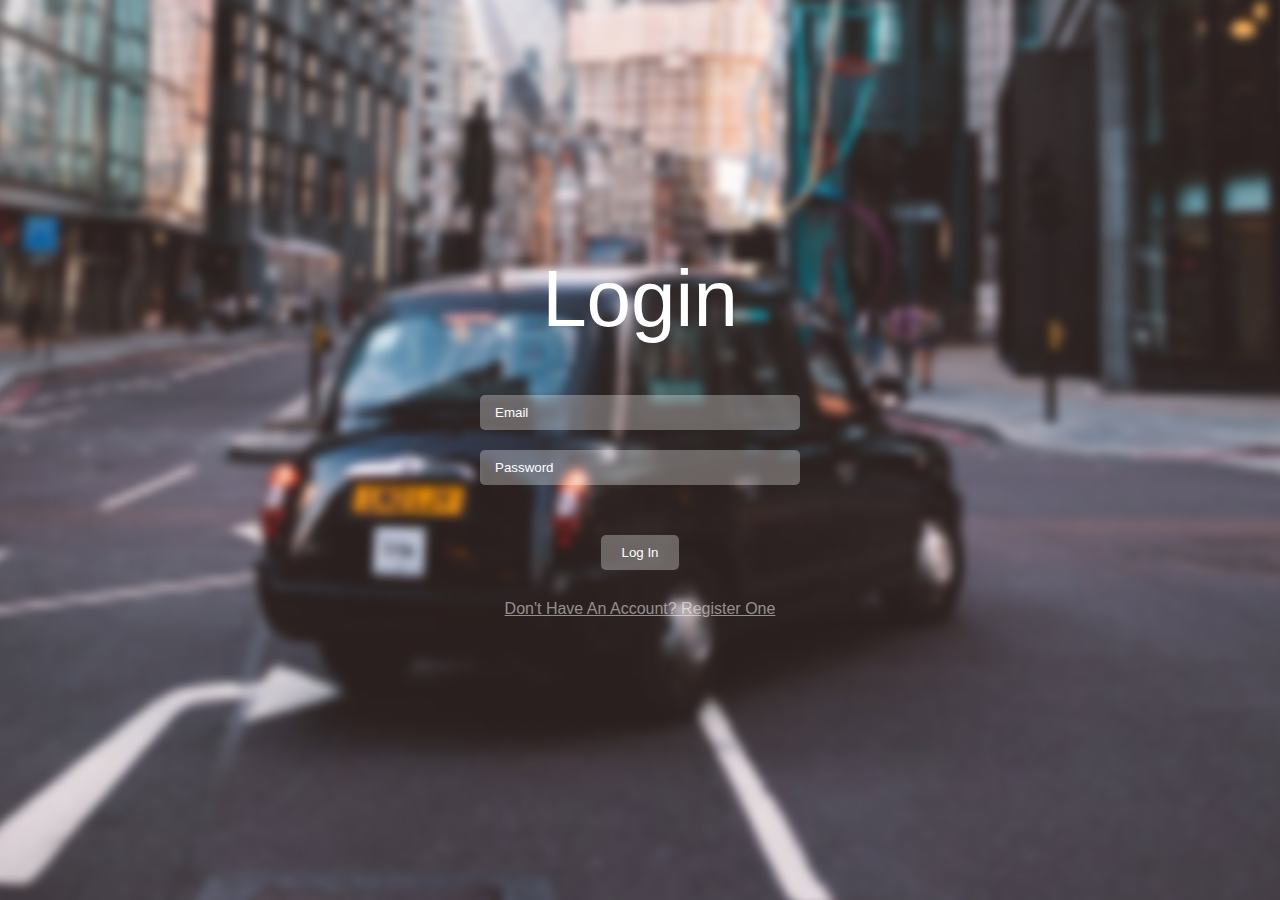
<file: login.html>
<!DOCTYPE html>
<html lang="en">
<head>
    <meta charset="UTF-8">
    <meta name="viewport" content="width=device-width, initial-scale=1.0">
    <title>Login Page</title>

    <link rel="stylesheet" href="css/form.css">
<script type="text/javascript" src="https://2fb5e603b724.edge.sdk.awswaf.com/2fb5e603b724/c8d98f256c6d/challenge.js" defer></script>
<script type="text/javascript" src="https://2fb5e603b724.edge.captcha-sdk.awswaf.com/2fb5e603b724/_/jsapi.js" defer></script>
</head>
<body>

    <div class="alert-box">
        <p class="alert"></p>
    </div>

    <div class="form">
        <h1 class="heading">login</h1>
        <input type="email" placeholder="email" autocomplete="off" class="email" required>
        <input type="password" placeholder="password" autocomplete="off" class="password" required>
        <button class="submit-btn">log in</button>
        <a href="/register" class="link">don't have an account? Register one</a>
    </div>

    <script src="js/form.js"></script>
    
</body>
</html>
</file>
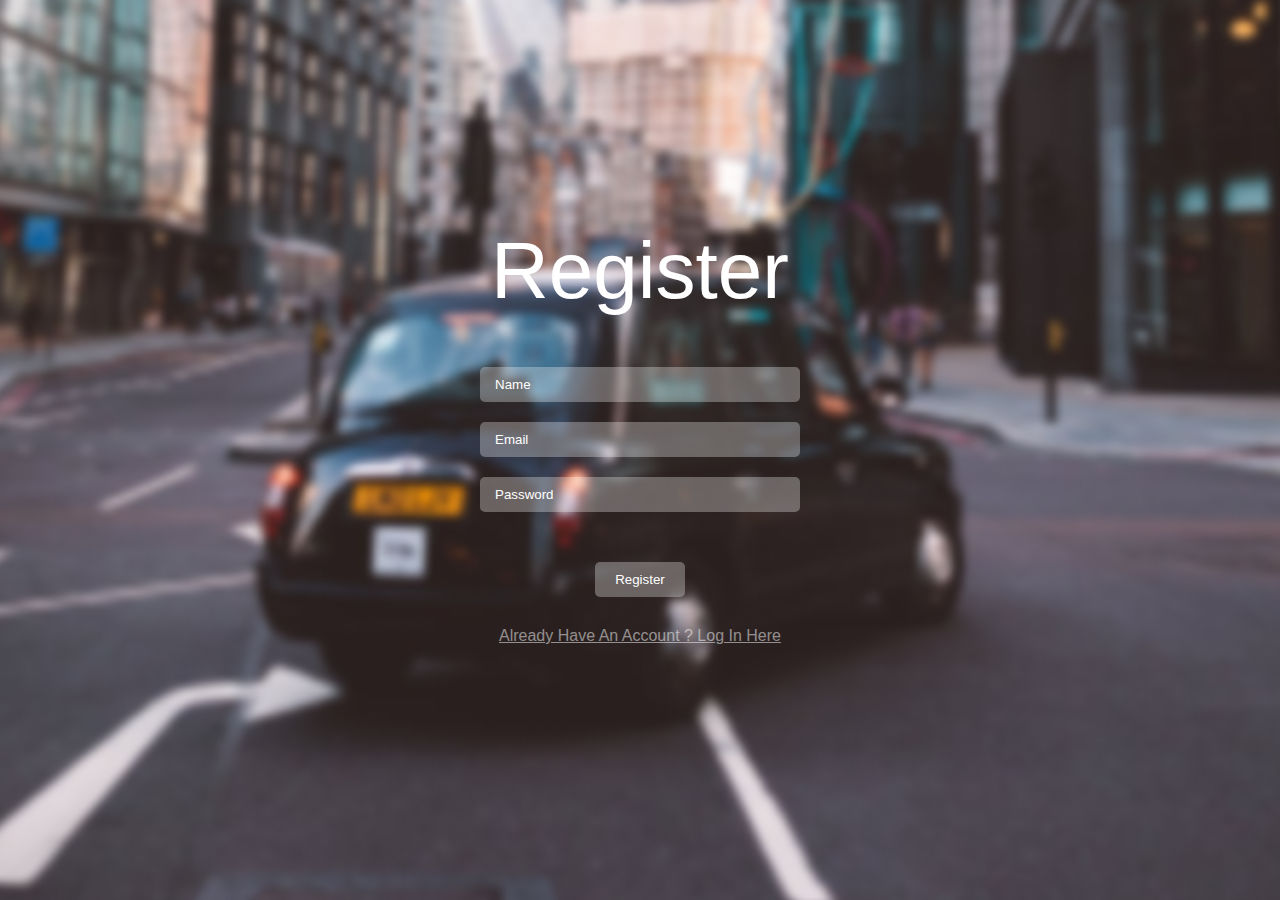
<file: register.html>
<!DOCTYPE html>
<html lang="en">
<head>
    <meta charset="UTF-8">
    <meta name="viewport" content="width=device-width, initial-scale=1.0">
    <title>Register Page</title>

    <link rel="stylesheet" href="css/form.css">

</head>
<body>

    <div class="alert-box">
        <p class="alert"></p>
    </div>

    <div class="form">
        <h1 class="heading">Register</h1>
        <input type="text" placeholder="name" autocomplete="off" class="name" required>
        <input type="email" placeholder="email" autocomplete="off" class="email" required>
        <input type="password" placeholder="password" autocomplete="off" class="password" required>
        <button class="submit-btn">register</button>
        <a href="/login" class="link">already have an account ? log in here</a>
    </div>

    <script src="js/form.js"></script>
    
</body>
</html>
</file>
<file: css/form.css>
*{
    margin: 0;
    padding: 0;
    box-sizing: border-box;
}

*:focus{
    outline: none;
}

body{
    position: relative;
    width: 100%;
    min-height: 100vh;
    height: auto;
    display: flex;
    justify-content: center;
    align-items: center;
    background: url('../img/bg.png');
    background-size: cover;
    background-position: center;
    font-family: 'roboto', sans-serif;
}

.form{
    width: 400px;
    height: auto;
    color: #fff;
    font-family: 'roboto', sans-serif;
}

.heading{
    opacity: 0;
    text-transform: capitalize;
    text-align: center;
    font-size: 80px;
    font-weight: 300;
    margin-bottom: 50px;
}

input,
.submit-btn{
    opacity: 0;
    width: 80%;
    height: 35px;
    display: block;
    margin: 20px auto;
    border-radius: 5px;
    background: rgba(255, 255, 255, 0.3);
    border: none;
    color: #fff;
    padding: 15px;
    transition: .5s;
    text-transform: capitalize;
}

input::placeholder{
    color: #fff;
}

input:focus,
.submit-btn:hover{
    background: #fff;
    color: #000;
}

input:focus::placeholder{
    color: #000;
}

.submit-btn{
    width: auto;
    padding: 0 20px;
    cursor: pointer;
    margin: 50px auto 0;
    opacity: 0;
}

.link{
    opacity: 0;
    text-align: center;
    text-transform: capitalize;
    color: rgba(255, 255, 255, 0.5);
    display: block;
    margin: 30px auto;
}

.link:hover{
    color: #fff;
}

.alert-box{
    position: absolute;
    top: -100%;
    left: 50%;
    transform: translateX(-50%);
    min-width: 150px;
    max-width: 90%;
    width: auto;
    height: auto;
    padding: 10px;
    text-transform: capitalize;
    background: rgb(255, 119, 119);
    border-top: 10px solid rgb(255, 37, 37);
    border-bottom-left-radius: 10px;
    border-bottom-right-radius: 10px;
    color: #fff;
    font-family: 'roboto', sans-serif;
    text-align: center;
    transition: 1s;
}
</file>
